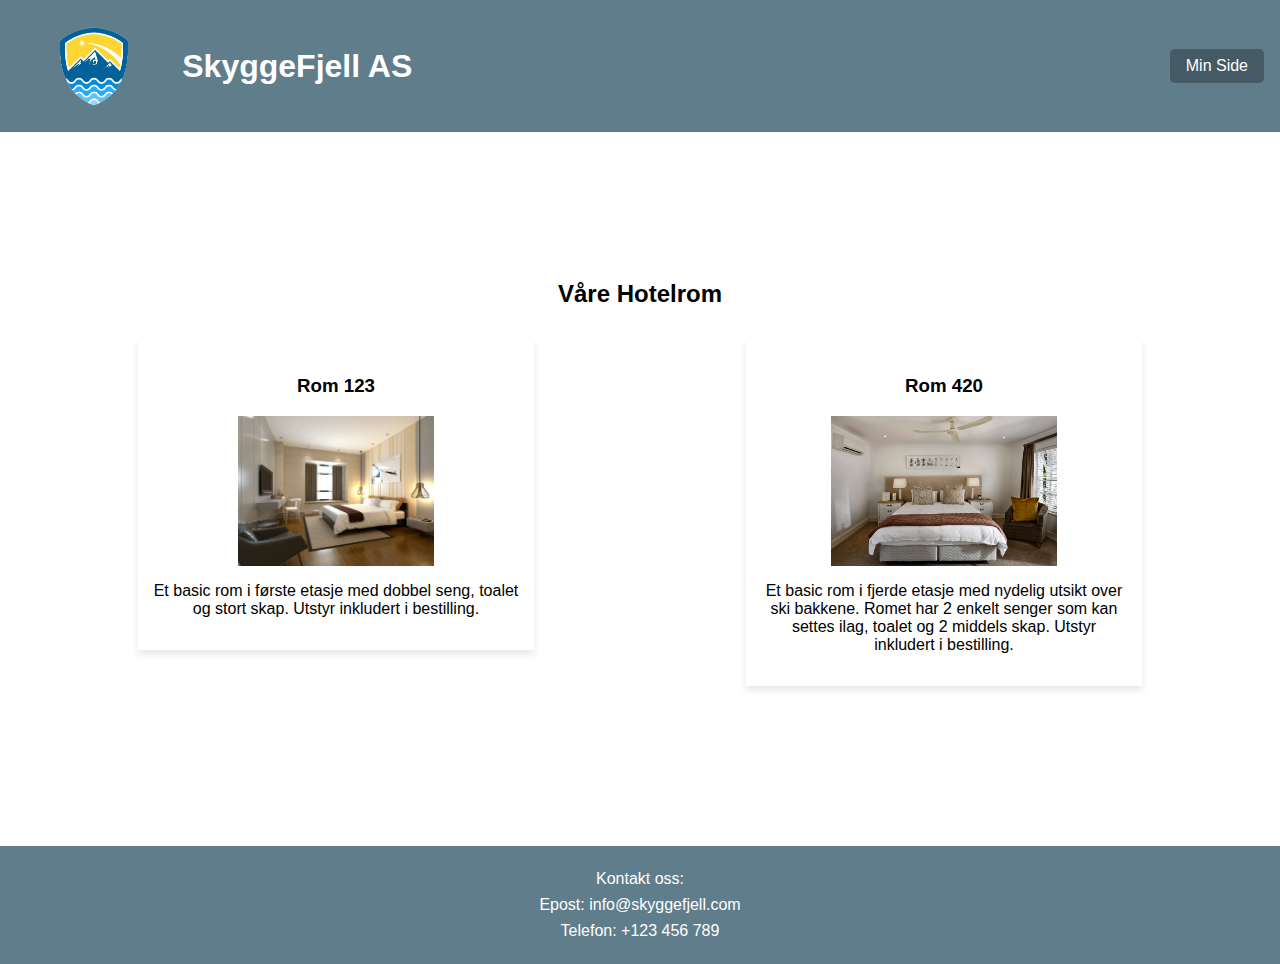
<file: Skyggefjell/Index.html>
<!DOCTYPE html>
    <html lang="en">
    <head>
        <meta charset="UTF-8">
        <meta name="viewport" content="width=device-width, initial-scale=1.0">
        <title>SkyggeFjell AS - Ski Resort</title>
        <link rel="stylesheet" href="Style.css">
    </head>
    <body>
        <header>
            <div class="logo-container">
                <img src="./Bilder/Skyggefjell-logo.png" alt="SkyggeFjell AS Logo" height="150px">
                <a href="Index.html"><h1>SkyggeFjell AS</h1></a>
            </div>
            <a href="minside.html" class="btn">Min Side</a>
        </header>
        <main>
            <h2 class="section-title">Våre Hotelrom</h2>
            <section class="rooms">
                <div class="room-box" id="rom123">
                    <h3>Rom 123</h3>
                    <img src="./Bilder/Hotelrom 123.png" height="150px">
                    <p>Et basic rom i første etasje med dobbel seng, toalet og stort skap. Utstyr inkludert i bestilling.</p>
                </div>
                <div class="room-box" id="rom420">
                    <h3>Rom 420</h3>
                    <img src="./Bilder/hotelrom 420.png" height="150px">
                    <p>Et basic rom i fjerde etasje med nydelig utsikt over ski bakkene. Romet har 2 enkelt senger som kan settes ilag, toalet og 2 middels skap. Utstyr inkludert i bestilling.</p>
                </div>
            </section>
        </main>
        <footer>
            <div class="contact-info">
                <p>Kontakt oss:</p>
                <p>Epost: info@skyggefjell.com</p>
                <p>Telefon: +123 456 789</p>
            </div>
        </footer>
    </body>
    </html>
</file>
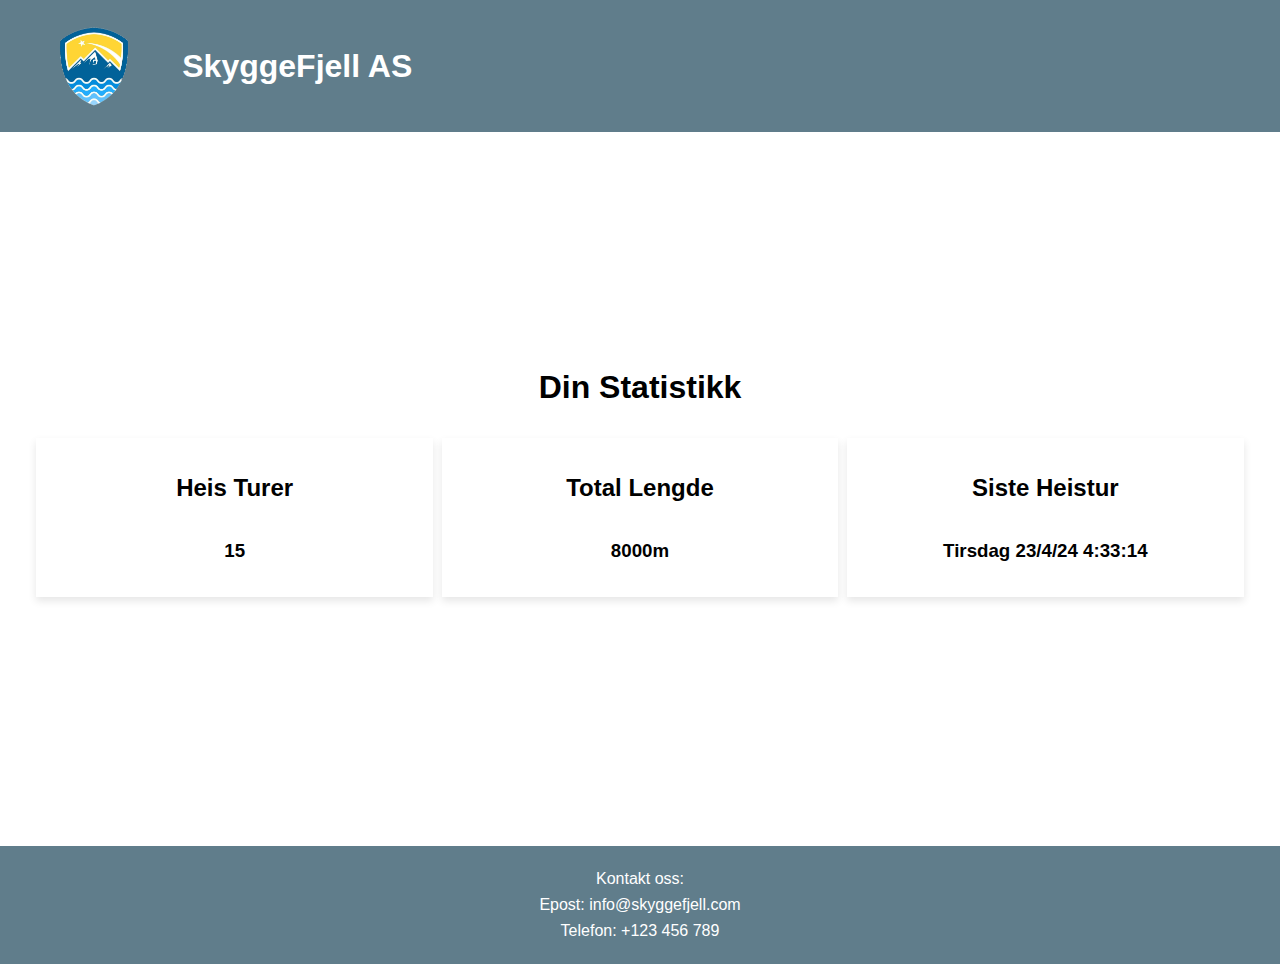
<file: Skyggefjell/minside.html>
<!DOCTYPE html>
<html lang="en">
<head>
    <meta charset="UTF-8">
    <meta name="viewport" content="width=device-width, initial-scale=1.0">
    <title>Min Side</title>
    <link rel="stylesheet" href="Style.css">
</head>
<body>
    <header>
        <div class="logo-container">
            <img src="./Bilder/Skyggefjell-logo.png" alt="SkyggeFjell AS Logo" height="150px">
            <a href="Index.html"><h1>SkyggeFjell AS</h1></a>
        </div>
    </header>
    <main>
        <h1 class="section-title">Din Statistikk</h1>
        <section class="rooms">
            <div class="room-box">
                <h2>Heis Turer</h2>
                <h3>15</h3>
            </div>
            <div class="room-box">
                <h2>Total Lengde</h2>
                <h3>8000m</h3>
            </div>
            <div class="room-box">
                <h2>Siste Heistur</h2>
                <h3>Tirsdag 23/4/24 4:33:14</h3>
            </div>
        </section>
    </main>
    <footer>
        <div class="contact-info">
            <p>Kontakt oss:</p>
            <p>Epost: info@skyggefjell.com</p>
            <p>Telefon: +123 456 789</p>
        </div>
    </footer>
</body>
</html>
</file>
<file: Skyggefjell/Style.css>
body {
    font-family: Arial, sans-serif;
    margin: 0;
    padding: 0;
}

header {
    display: flex;
    justify-content: space-between;
    align-items: center;
    background-color: #607d8b;
    color: #fff;
    padding: 1rem;
    height: 100px;
}

header a{
    color: inherit;
    text-decoration: none;
}

header a:hover, a:active, a:visited{
    color: inherit;
    text-decoration: none;
    cursor: pointer;
}

.logo-container {
    display: flex;
    align-items: center;
}

.logo-container img {
    width: auto;
    height: 125px;
    margin-right: 10px;
}

.logo-container h1 {
    margin: 0;
}

.btn {
    display: inline-block;
    background-color: #455A64 ;
    color: #fff;
    padding: 0.5rem 1rem;
    text-decoration: none;
    border: none;
    border-radius: 5px;
}

.btn:hover {
    background-color: #78909C   ;
}

main {
    padding: 2rem;
    height: calc(100vh - 250px); 
    display: flex;
    flex-direction: column;
    justify-content: center;
    align-items: center;
}

.section-title {
    text-align: center;
    margin-bottom: 2rem;
    margin-top: 20px;
}

.rooms {
    width: 100%;
    display: flex;
    justify-content: space-around;
    align-items: flex-start;
    flex-wrap: wrap;
}

.room-box {
    width: 30%; 
    padding: 1rem;
    margin-bottom: 2rem;
    box-shadow: 0 4px 8px rgba(0, 0, 0, 0.1); 
    display: flex;
    flex-direction: column;
    align-items: center;
}

.room-box p{
    text-align: center;
}

footer {
    background-color: #607D8B;
    color: #ffffff;
    text-align: center;
    padding: 1rem 0;
}

.contact-info p {
    margin: 0.5rem 0;
}
</file>
